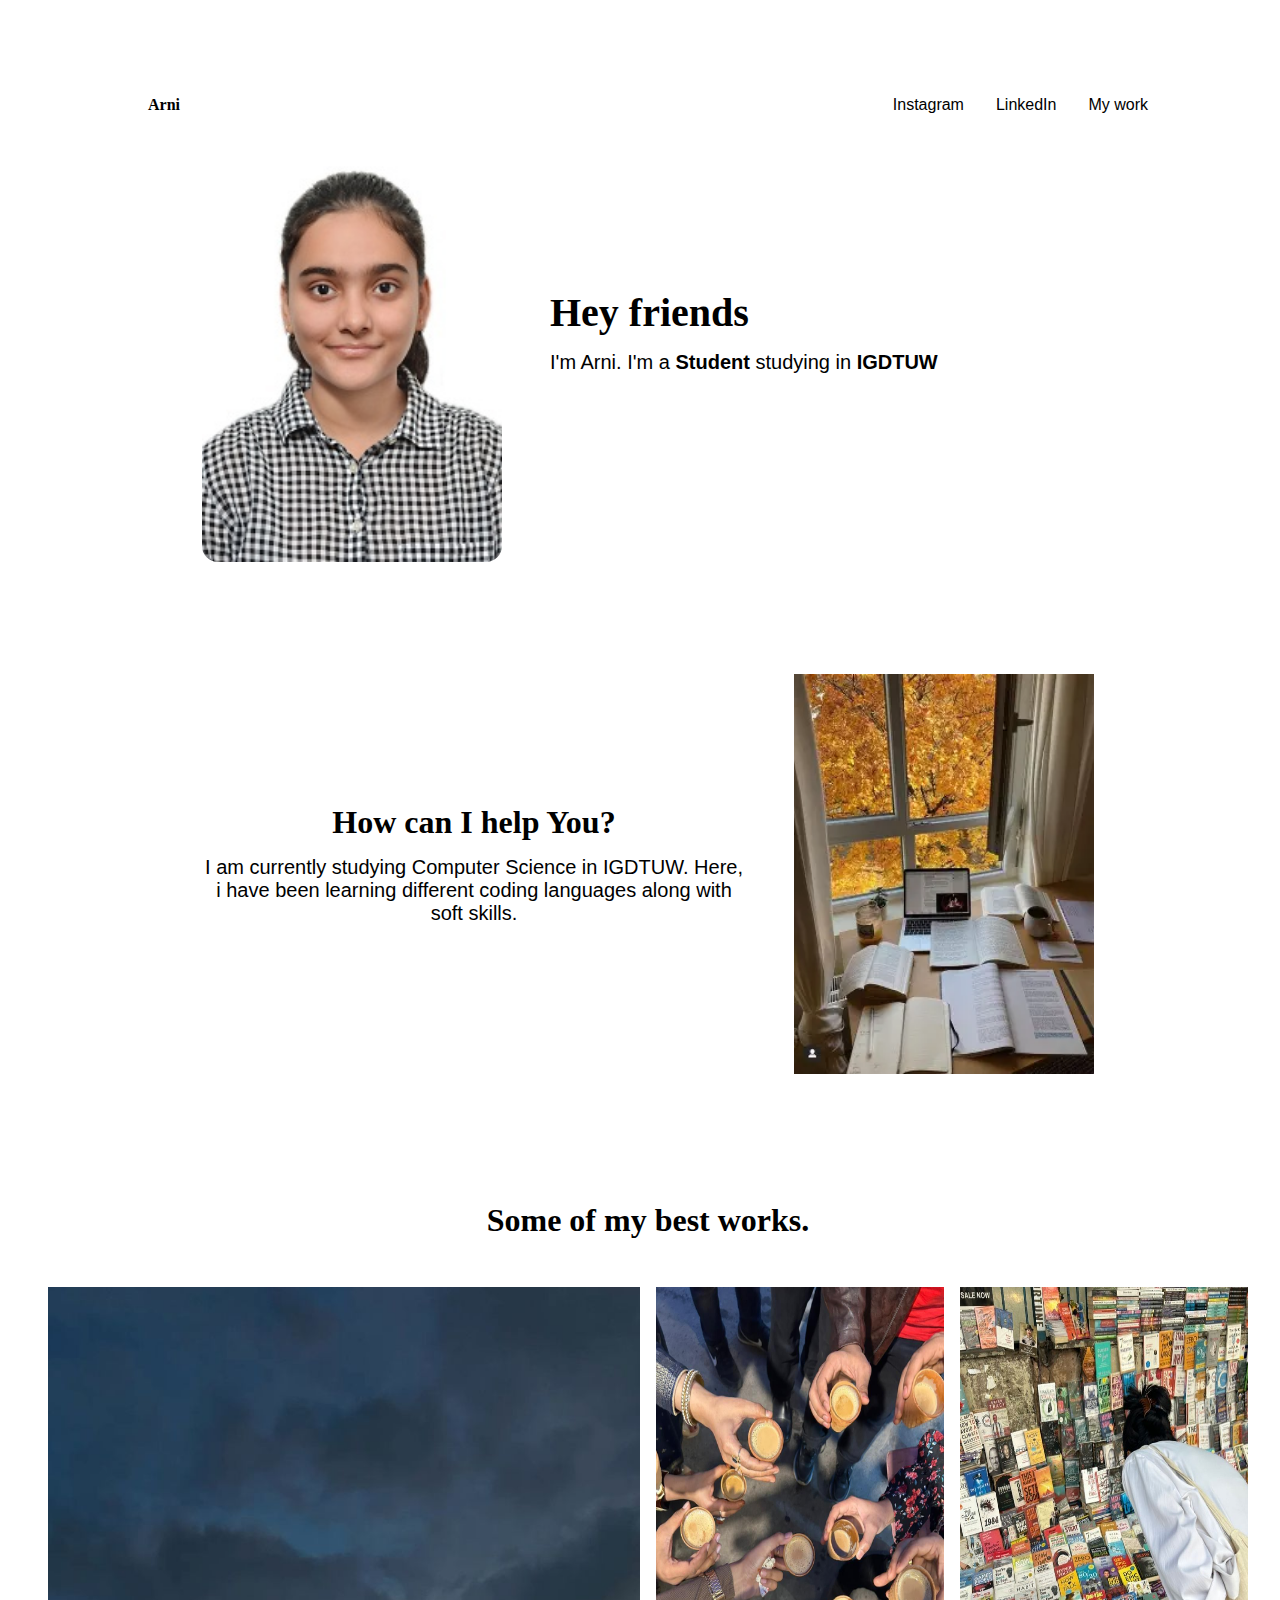
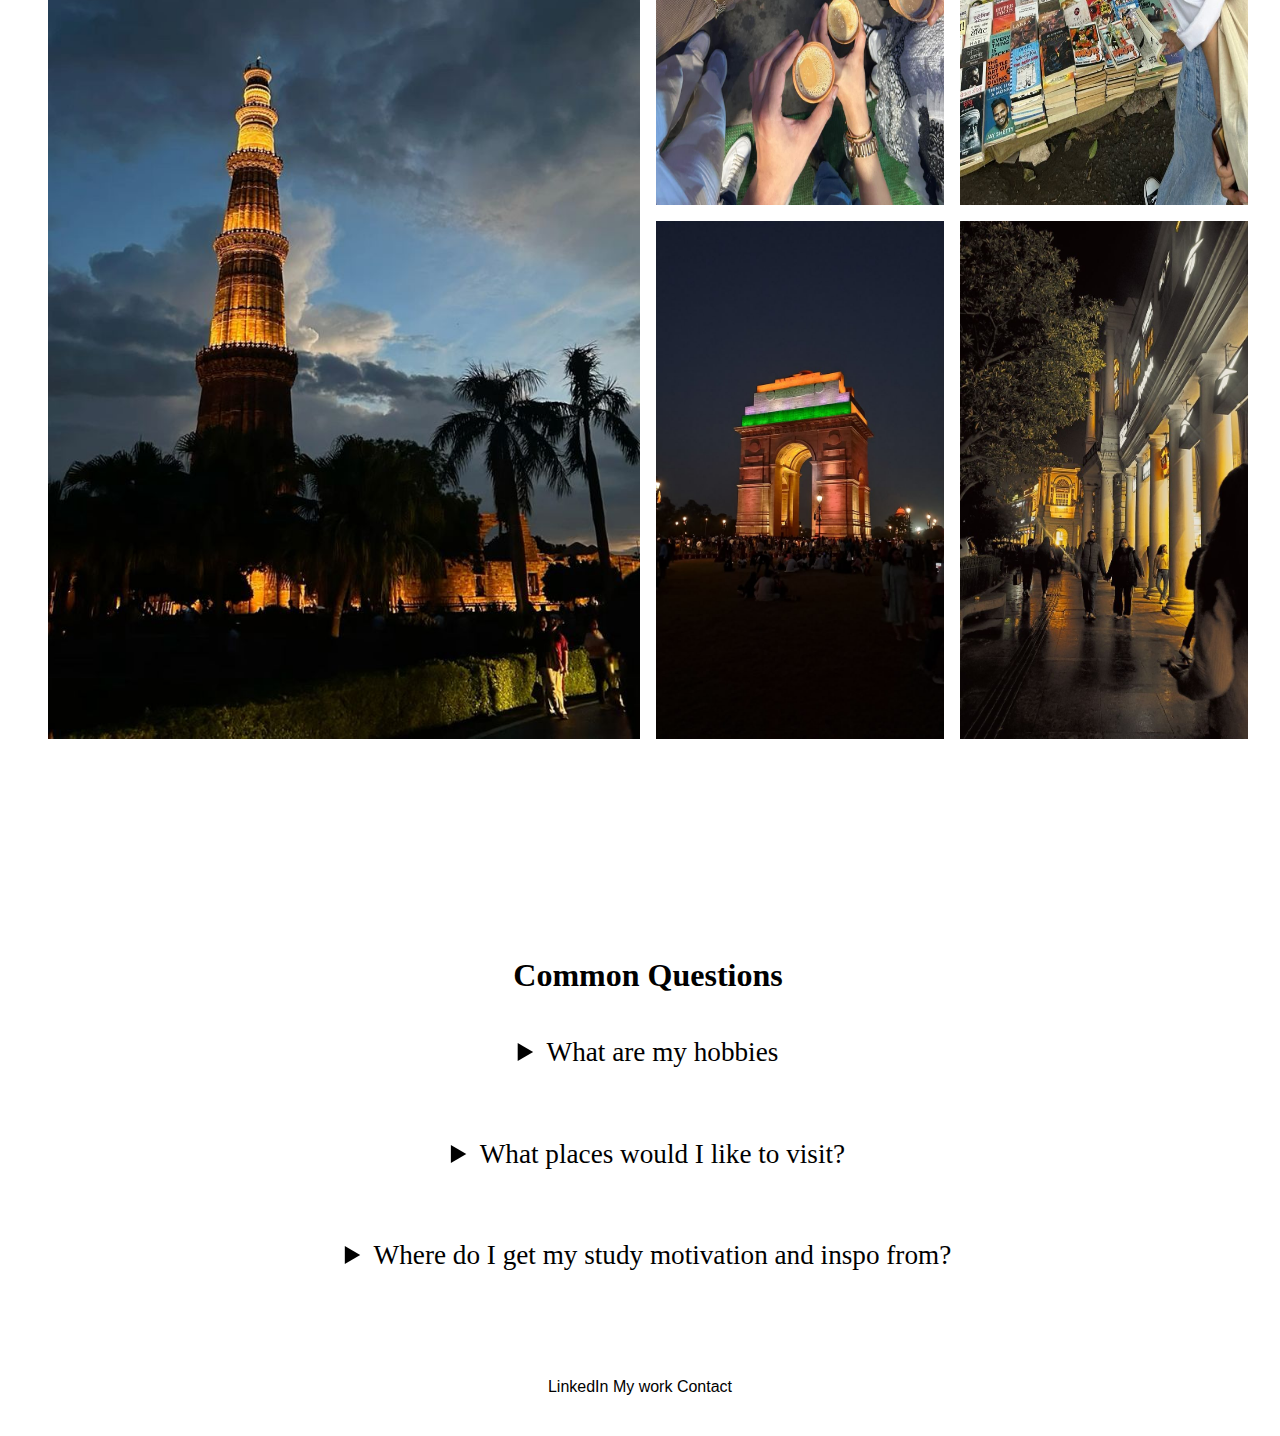
<file: index.html>
<!DOCTYPE html>
<html lang="en">
<html>
<head>
<meta charset="UTF-8">
<meta name="viewport" content="width=device-width, initial scale=1.0">
<title>Personal Website</title>
<link rel="stylesheet" href="style.css">
</head>

<body>


<header>
<nav>
<ul>
<li><a href="personalwebsite.html">Arni</a></li>
<li><a href="personalwebsite.html">Instagram</a></li>
<li><a href="personalwebsite.html">LinkedIn</a></li>
<li><a href="#my-work">My work</a></li>

</ul>
</nav>
<div class="flex-container">
<img height="400px" width="300px" src="passport.jpeg"></img>
<div class="text-container">
<h1> Hey friends </h1>
<p> I'm Arni. I'm a <strong> Student </strong> studying in <strong> IGDTUW </strong></p>
<a href="" class="cta-button"> Follow me on instagram </a>
<a href="#my-work" class="cta-button-secondary">See my work </a>
</div>
</div>
</header>

<section>
<div class="flex-container">
<div class="text-container">
<h2> How can I help You?</h2>
<p> I am currently studying Computer Science in IGDTUW. Here, i have been learning different coding languages along with soft skills.</p>
</div>
<img height="400px" width="300px" src="study.webp">
</div>
</section>

<section id="my-work">
<h2> Some of my best works.</h2>
<div class="grid-container">
<img style="grid-area: img-1" src="7b103e3826ce3e2d1a46c0464fa7f003.jpg">
<img style="grid-area: img-2" src="15c26a7268f36163f48e7b594c8d2f7c.jpg">
<img style="grid-area: img-3" src="015599325778471a6cf43d9f39b22c3d.jpg">
<img style="grid-area: img-4" src="c06e7ca2a820fada9d45c83b35c1bd2d.jpg">
<img style="grid-area: img-5" src="f49e1416d158f527b5ae8097ada8daf8.jpg">
</div>
<a href="" class="cta-button">See More on my Instagram</a>
</section>

<section>
<h2> Common Questions </h2>
<details>
<summary>What are my hobbies</summary>
<p>  My hobbies are Dancing, painting, travelling and enjoying some quiet time in nature.</p>
</details>
<details>
<summary>What places would I like to visit?</summary>
<p>I would love to visit Singapore, Thailand and Northeast- India.</p>
</details>
<details>
<summary>Where do I get my study motivation and inspo from? </summary>
<p>Well I am someone who loves Pinterest for study motivation and aesthetics ad while I do not have any specific role model for the same, I do love Blair Waldorf and Tam Kaur for the same.</p>
</details>
</section>

<footer>
<a href="">LinkedIn</a>
<a href="#my-work">My work</a>
<a href="mailto:example@gmail.com">Contact</a>
</footer>

</body>
</html>
</file>
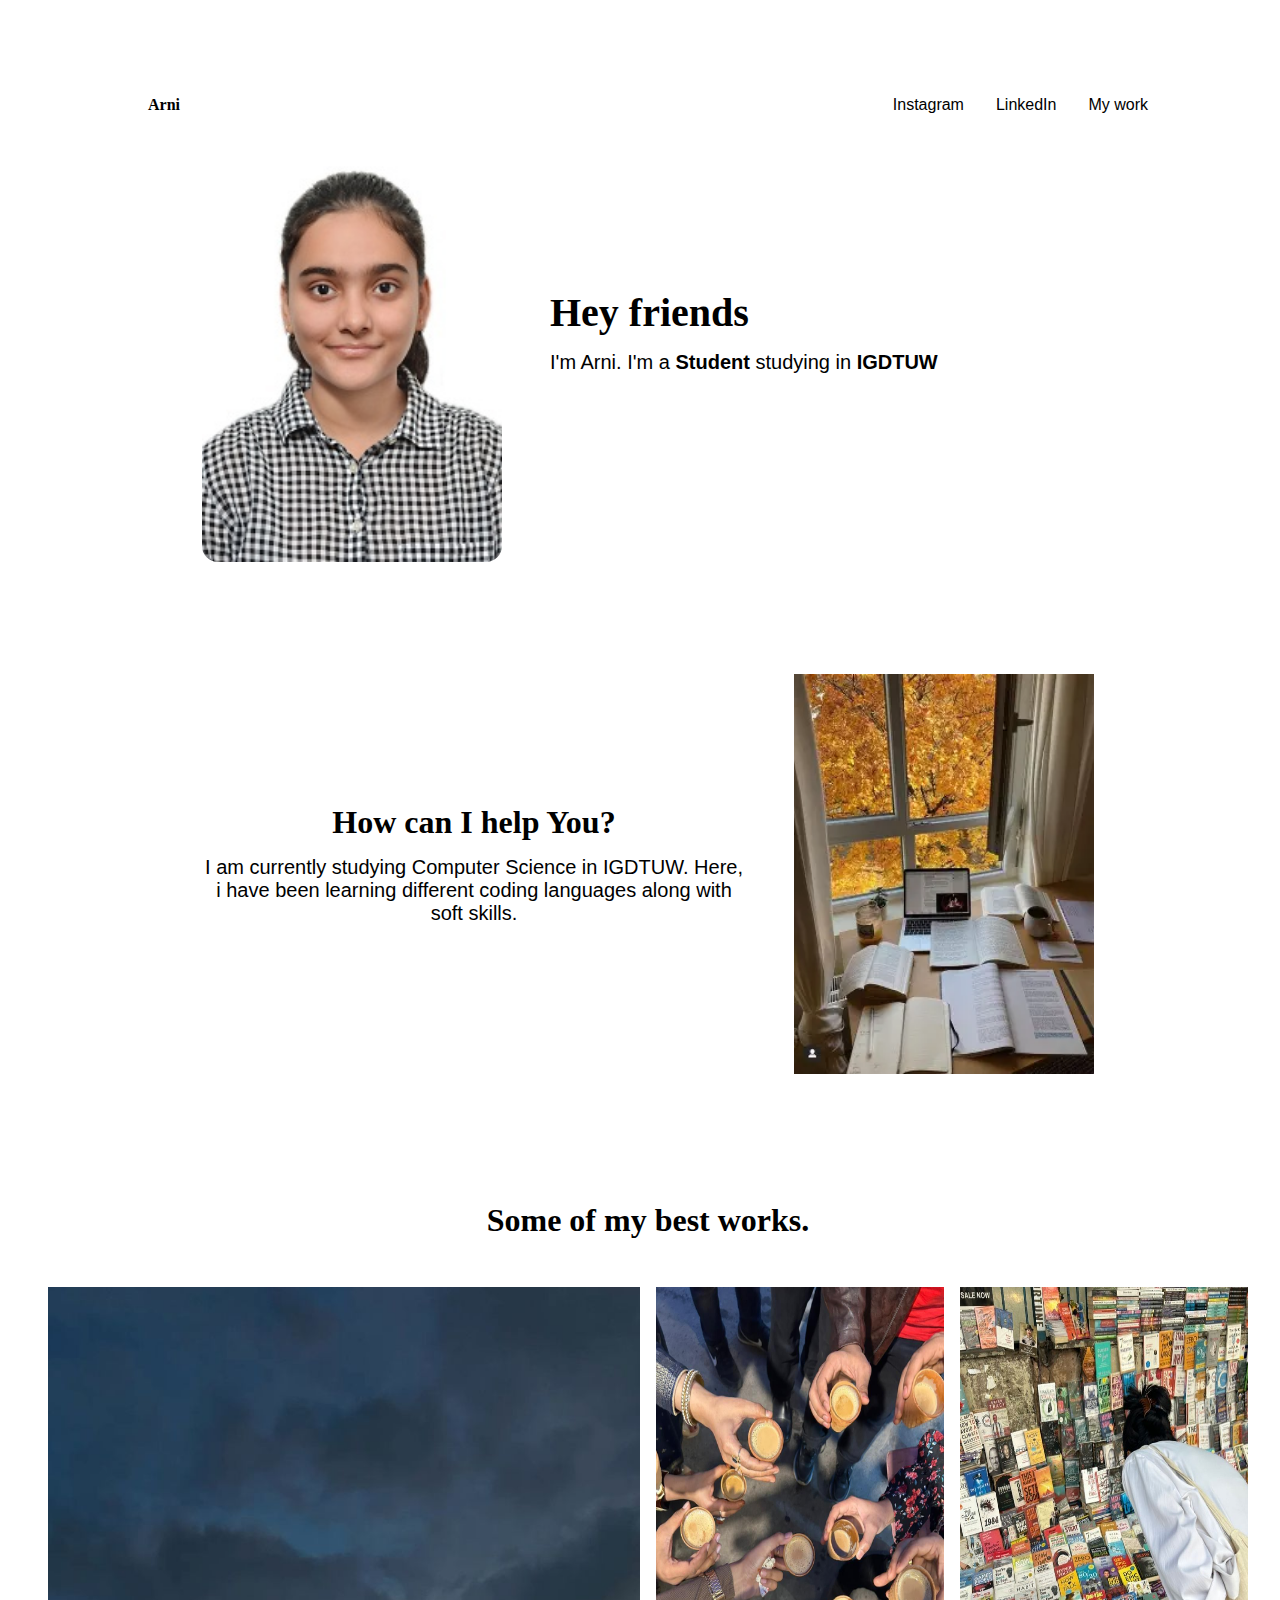
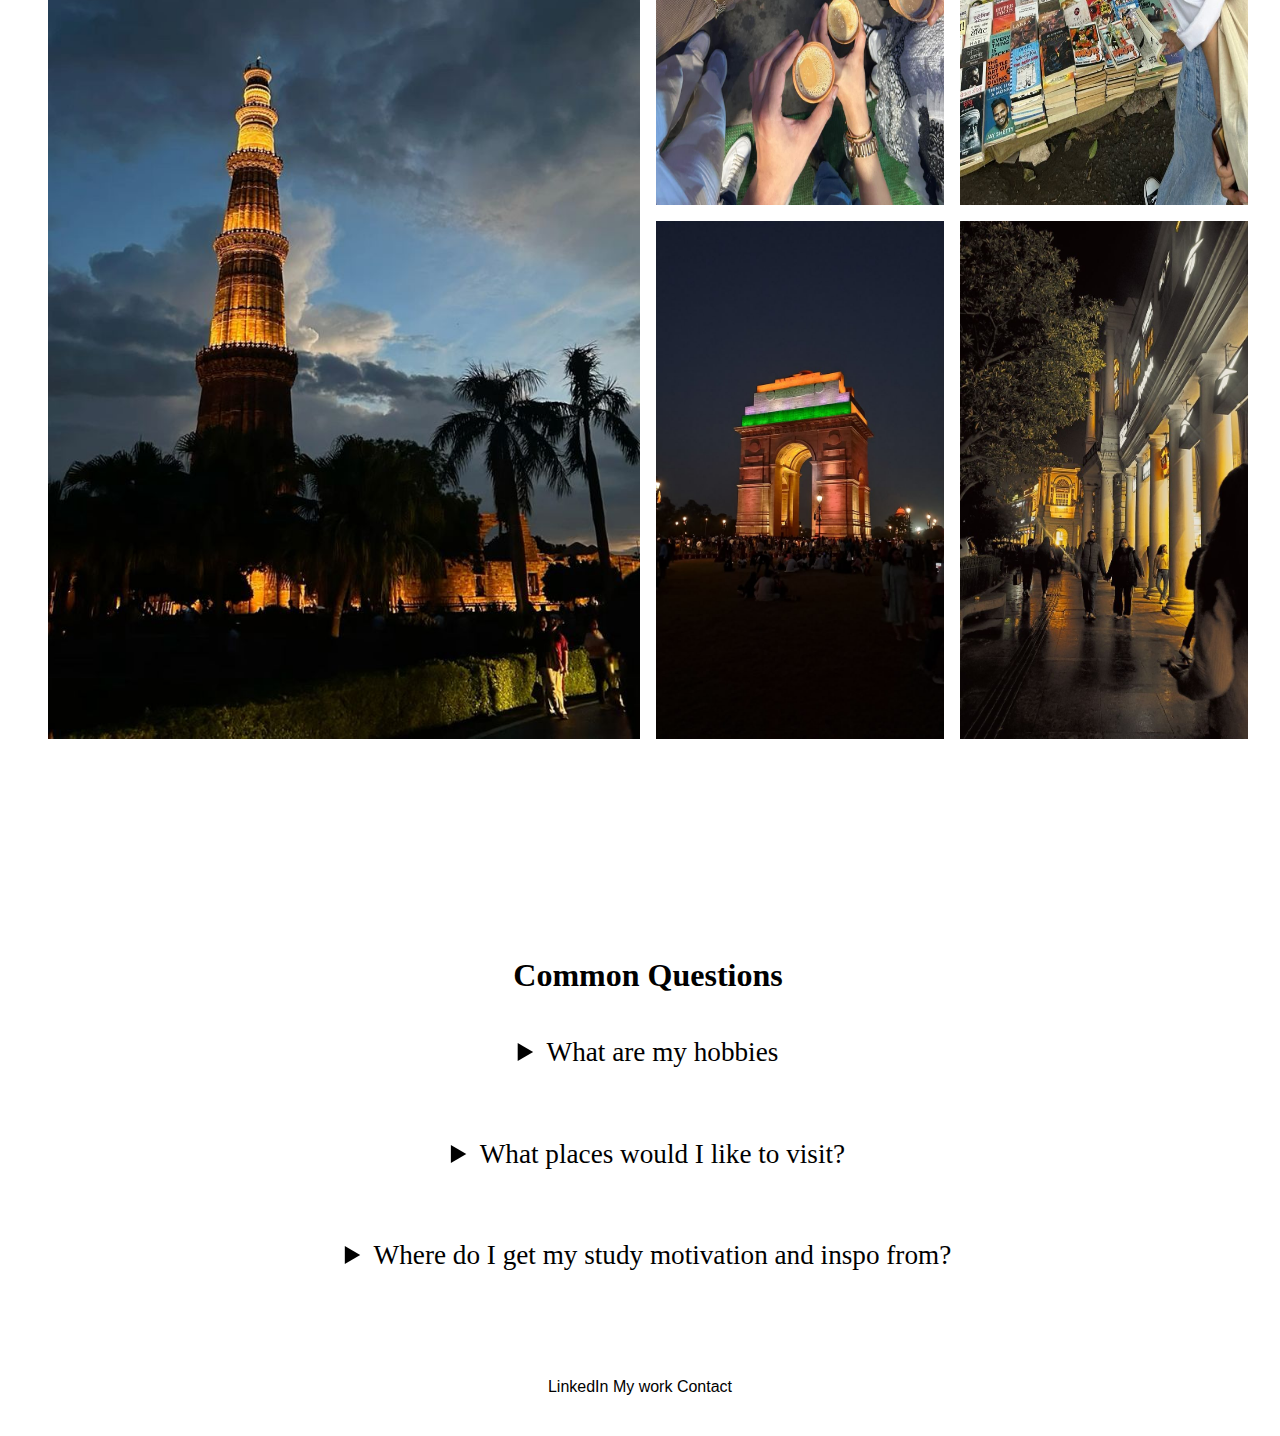
<file: personalwebsite.html>
<!DOCTYPE html>
<html lang="en">
<html>
<head>
<meta charset="UTF-8">
<meta name="viewport" content="width=device-width, initial scale=1.0">
<title>Personal Website</title>
<link rel="stylesheet" href="style.css">
</head>

<body>


<header>
<nav>
<ul>
<li><a href="personalwebsite.html">Arni</a></li>
<li><a href="personalwebsite.html">Instagram</a></li>
<li><a href="personalwebsite.html">LinkedIn</a></li>
<li><a href="#my-work">My work</a></li>

</ul>
</nav>
<div class="flex-container">
<img height="400px" width="300px" src="passport.jpeg"></img>
<div class="text-container">
<h1> Hey friends </h1>
<p> I'm Arni. I'm a <strong> Student </strong> studying in <strong> IGDTUW </strong></p>
<a href="" class="cta-button"> Follow me on instagram </a>
<a href="#my-work" class="cta-button-secondary">See my work </a>
</div>
</div>
</header>

<section>
<div class="flex-container">
<div class="text-container">
<h2> How can I help You?</h2>
<p> I am currently studying Computer Science in IGDTUW. Here, i have been learning different coding languages along with soft skills.</p>
</div>
<img height="400px" width="300px" src="study.webp">
</div>
</section>

<section id="my-work">
<h2> Some of my best works.</h2>
<div class="grid-container">
<img style="grid-area: img-1" src="7b103e3826ce3e2d1a46c0464fa7f003.jpg">
<img style="grid-area: img-2" src="15c26a7268f36163f48e7b594c8d2f7c.jpg">
<img style="grid-area: img-3" src="015599325778471a6cf43d9f39b22c3d.jpg">
<img style="grid-area: img-4" src="c06e7ca2a820fada9d45c83b35c1bd2d.jpg">
<img style="grid-area: img-5" src="f49e1416d158f527b5ae8097ada8daf8.jpg">
</div>
<a href="" class="cta-button">See More on my Instagram</a>
</section>

<section>
<h2> Common Questions </h2>
<details>
<summary>What are my hobbies</summary>
<p>  My hobbies are Dancing, painting, travelling and enjoying some quiet time in nature.</p>
</details>
<details>
<summary>What places would I like to visit?</summary>
<p>I would love to visit Singapore, Thailand and Northeast- India.</p>
</details>
<details>
<summary>Where do I get my study motivation and inspo from? </summary>
<p>Well I am someone who loves Pinterest for study motivation and aesthetics ad while I do not have any specific role model for the same, I do love Blair Waldorf and Tam Kaur for the same.</p>
</details>
</section>

<footer>
<a href="">LinkedIn</a>
<a href="#my-work">My work</a>
<a href="mailto:example@gmail.com">Contact</a>
</footer>

</body>
</html>
</file>
<file: style.css>
<<<<<<< HEAD
@import url('https://fonts.googleapis.com/css2?family=Merriweather:ital,opsz,wght@0,18..144,300..900;1,18..144,300..900&display=swap');
@import url('https://fonts.googleapis.com/css2?family=Merriweather:ital,opsz,wght@0,18..144,300..900;1,18..144,300..900&family=Poppins:ital,wght@0,100;0,200;0,300;0,400;0,500;0,600;0,700;0,800;0,900;1,100;1,200;1,300;1,400;1,500;1,600;1,700;1,800;1,900&display=swap');

:root{
--base-color: #FFFFFF;
--text-color: #000000;
--primary-color: #B0E0E6;
--secondary-color: #FFC0CB;
--color-1: #F9F6F3;
--COLOR-2: #F3F7F9;
--COLOR-3: #F6F3F9;
}

*{
margin:0;
padding:0;
box sizing: border-box;
}

html{
font-family: Poppins, 'Segoe UI', Tahoma, Geneva, Verdana, sans-serif;
color: var(--text-color);
}

body{
padding: 1em;
background-color: var(--base-color);
}

h1, h2, h3{
font-family: Merriweather, Poppins, 'Segoe UI', Tahoma;
}

nav{
margin: 1em auto 3em auto;
width: min(1000px, 100%);
}

nav ul{
display: flex;
align-items: center;
list-style-type: none;
gap: 2em;
}

nav li:first-child{
margin-right: auto;
font-family: Merriweather, Poppins;
font-weight: bold;
}

nav a {
text-decoration: none;
color: var(--text-color);
}

nav a:hover{
text-decoration: underline;
}

header, section{
margin: 2em auto;
width: min(75em, 100%);
background-color: var(--color-1);
padding: min(2em, 15%);
border-radius: 1em;
}

.flex-container{
display: flex;
justify-content: center;
align-items: center;
flex-wrap: wrap;
gap: 3em;
}

header img{
max-width: 100%;
border-radius: 1em;
object-fit: cover;
object-position: bottom;
}

.text-container{
flex: 0 1 34em;
}

h1{
font-size: 2.5rem;
}

.text-container p{
margin: .75em 0 1em 0;
font-size: 1.25rem;
}

.cta-button{
display: inline-block;
text-decoration: none;
color: white;
background-color: var(--primary-color);
padding: .75em 1.25em;
border-radius: .5em;
font-weight: 600;
}

.cta-button-secondary{
display: inline-block;
text-decoration: none;
color: white;
background-color: var(--secondary-color);
padding: .75em 1.25em;
border-radius: .5em;
font-weight: 600;
}

section{
padding: 3em min(2em, 15%);
background-color: var(--color-2);
text-align: center;
}

h2{
font-size: 2rem;
}

section p {
margin-top: 1em;
font-size: 1.25rem;
}

section #my-work{
background-color: var(--color-3);
}

.grid-container{
margin-top: 3em;
margin-bottom: 3em;
display: grid;
width: 100%;
grid-template-columns: repeat(4, 1fr);
grid-template-rows: 1fr 1fr;
grid-template-areas: 
"img-1 img-1 img-2 img-3"
"img-1 img-1 img-4 img-5"; 
gap: 1em;
}

.grid-container img{
height:100%;
width: 100%;
border=radius: 0.5em;
transition: 100ms ease;
}

.grid-container img:hover{
scale: 1.05;
}

details{
margin-top: 1em;
background-color: var(--base-color);
border-radius: 1em;
}

details summary{
padding: 1em;
font-size: 1.7rem;
font-family: Merriweather, Poppins;
}

details p{
padding: 0 2em 2em 2em;
}

footer{
padding-bottom: 1.5em;
text-align: center;
}

footer a{
margin 0 1em;
text-decoration: none;
color: var(--text-color);
}

footer a:hover{
text-decoration: underline;
}

@media(max-width: 988px){
header{
text-align: center;
}

header .text-container{
padding-top: 0;
}
}

@media(max-width: 640px){
nav li{
display: none;
}

nav li: first-child,
nav li: last-child{
display:block;
}

header{
margin-top: 0;
}

.cta-button{
margin-top: .5em;
width: 100%;
}

.grid-container{
display:flex;
flex-direction: column;
}

.text-container p{
font-size: 1rem;
}

h2{
font-size: 1rem;
}
=======
@import url('https://fonts.googleapis.com/css2?family=Merriweather:ital,opsz,wght@0,18..144,300..900;1,18..144,300..900&display=swap');
@import url('https://fonts.googleapis.com/css2?family=Merriweather:ital,opsz,wght@0,18..144,300..900;1,18..144,300..900&family=Poppins:ital,wght@0,100;0,200;0,300;0,400;0,500;0,600;0,700;0,800;0,900;1,100;1,200;1,300;1,400;1,500;1,600;1,700;1,800;1,900&display=swap');

:root{
--base-color: #FFFFFF;
--text-color: #000000;
--primary-color: #B0E0E6;
--secondary-color: #FFC0CB;
--color-1: #F9F6F3;
--COLOR-2: #F3F7F9;
--COLOR-3: #F6F3F9;
}

*{
margin:0;
padding:0;
box sizing: border-box;
}

html{
font-family: Poppins, 'Segoe UI', Tahoma, Geneva, Verdana, sans-serif;
color: var(--text-color);
}

body{
padding: 1em;
background-color: var(--base-color);
}

h1, h2, h3{
font-family: Merriweather, Poppins, 'Segoe UI', Tahoma;
}

nav{
margin: 1em auto 3em auto;
width: min(1000px, 100%);
}

nav ul{
display: flex;
align-items: center;
list-style-type: none;
gap: 2em;
}

nav li:first-child{
margin-right: auto;
font-family: Merriweather, Poppins;
font-weight: bold;
}

nav a {
text-decoration: none;
color: var(--text-color);
}

nav a:hover{
text-decoration: underline;
}

header, section{
margin: 2em auto;
width: min(75em, 100%);
background-color: var(--color-1);
padding: min(2em, 15%);
border-radius: 1em;
}

.flex-container{
display: flex;
justify-content: center;
align-items: center;
flex-wrap: wrap;
gap: 3em;
}

header img{
max-width: 100%;
border-radius: 1em;
object-fit: cover;
object-position: bottom;
}

.text-container{
flex: 0 1 34em;
}

h1{
font-size: 2.5rem;
}

.text-container p{
margin: .75em 0 1em 0;
font-size: 1.25rem;
}

.cta-button{
display: inline-block;
text-decoration: none;
color: white;
background-color: var(--primary-color);
padding: .75em 1.25em;
border-radius: .5em;
font-weight: 600;
}

.cta-button-secondary{
display: inline-block;
text-decoration: none;
color: white;
background-color: var(--secondary-color);
padding: .75em 1.25em;
border-radius: .5em;
font-weight: 600;
}

section{
padding: 3em min(2em, 15%);
background-color: var(--color-2);
text-align: center;
}

h2{
font-size: 2rem;
}

section p {
margin-top: 1em;
font-size: 1.25rem;
}

section #my-work{
background-color: var(--color-3);
}

.grid-container{
margin-top: 3em;
margin-bottom: 3em;
display: grid;
width: 100%;
grid-template-columns: repeat(4, 1fr);
grid-template-rows: 1fr 1fr;
grid-template-areas: 
"img-1 img-1 img-2 img-3"
"img-1 img-1 img-4 img-5"; 
gap: 1em;
}

.grid-container img{
height:100%;
width: 100%;
border=radius: 0.5em;
transition: 100ms ease;
}

.grid-container img:hover{
scale: 1.05;
}

details{
margin-top: 1em;
background-color: var(--base-color);
border-radius: 1em;
}

details summary{
padding: 1em;
font-size: 1.7rem;
font-family: Merriweather, Poppins;
}

details p{
padding: 0 2em 2em 2em;
}

footer{
padding-bottom: 1.5em;
text-align: center;
}

footer a{
margin 0 1em;
text-decoration: none;
color: var(--text-color);
}

footer a:hover{
text-decoration: underline;
}

@media(max-width: 988px){
header{
text-align: center;
}

header .text-container{
padding-top: 0;
}
}

@media(max-width: 640px){
nav li{
display: none;
}

nav li: first-child,
nav li: last-child{
display:block;
}

header{
margin-top: 0;
}

.cta-button{
margin-top: .5em;
width: 100%;
}

.grid-container{
display:flex;
flex-direction: column;
}

.text-container p{
font-size: 1rem;
}

h2{
font-size: 1rem;
}
>>>>>>> 6936f3f094a2bde93b06d25a904323892254f2b4
}
</file>
